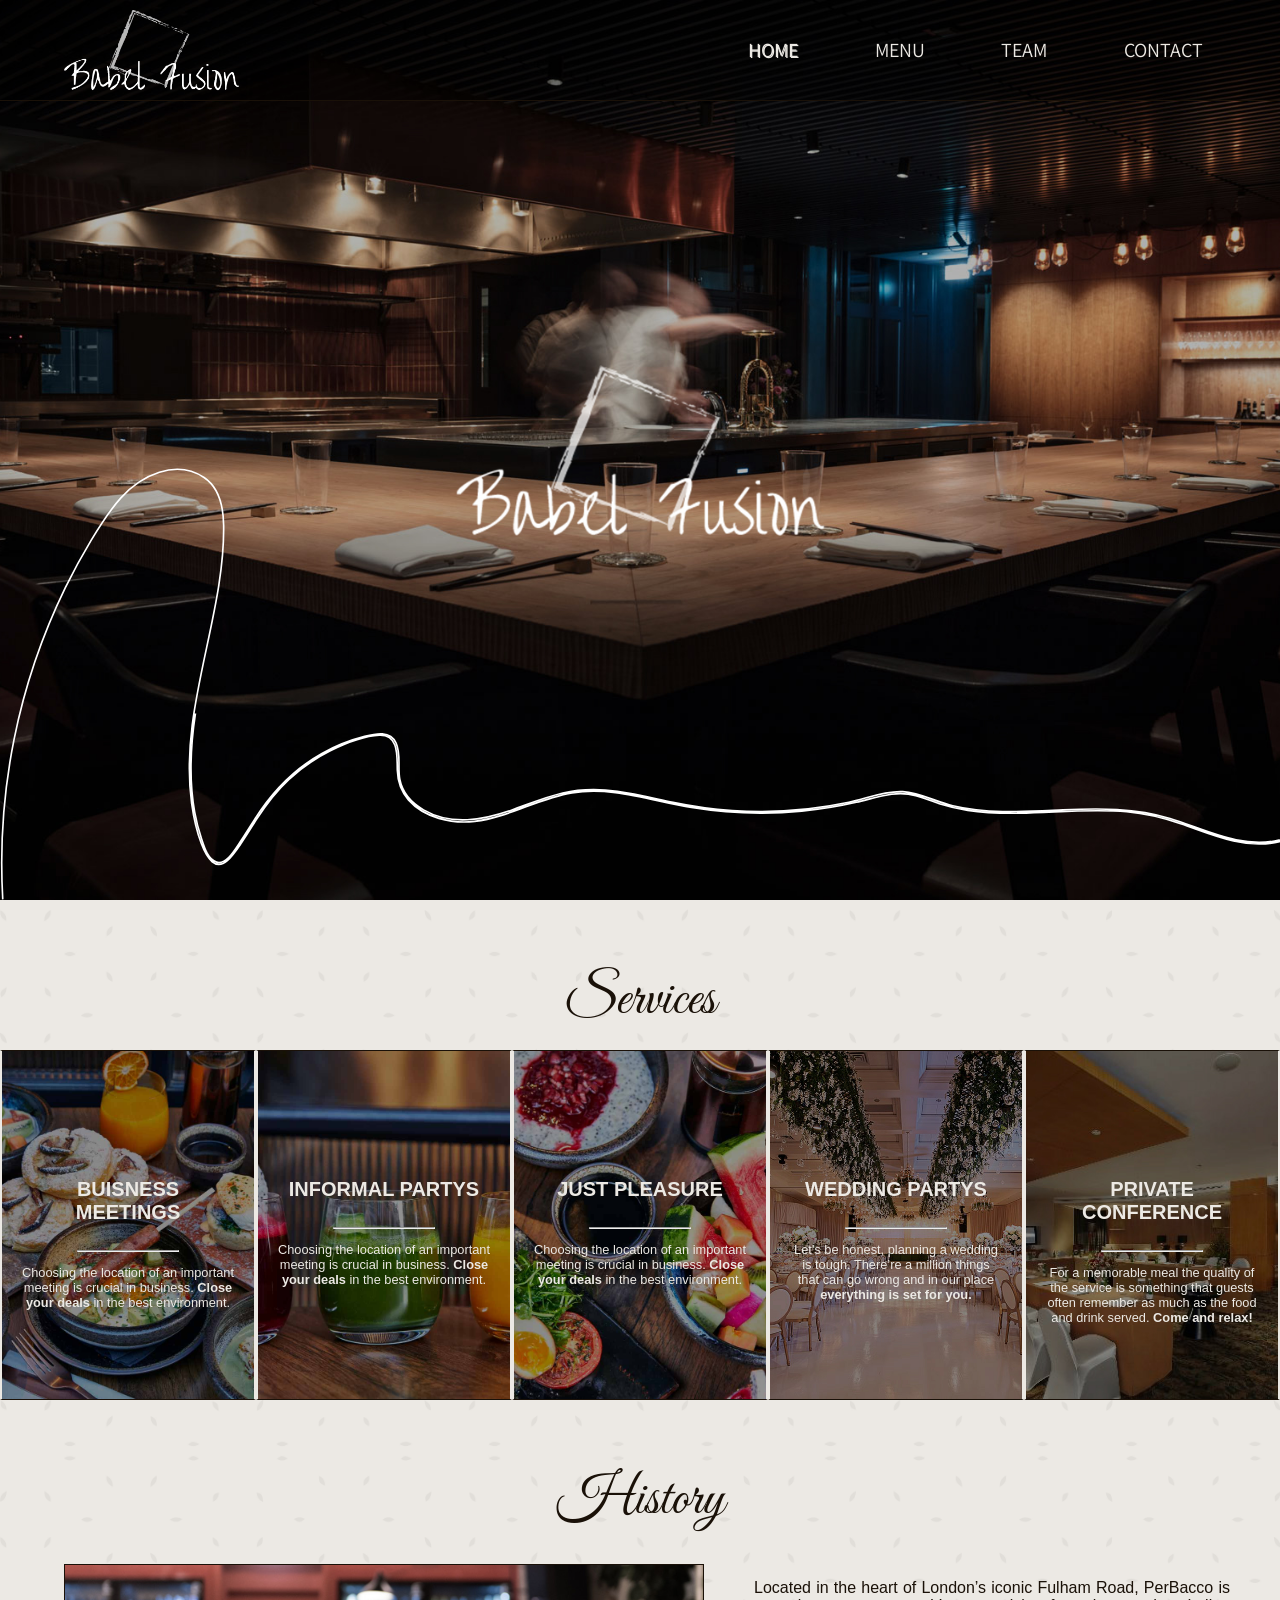
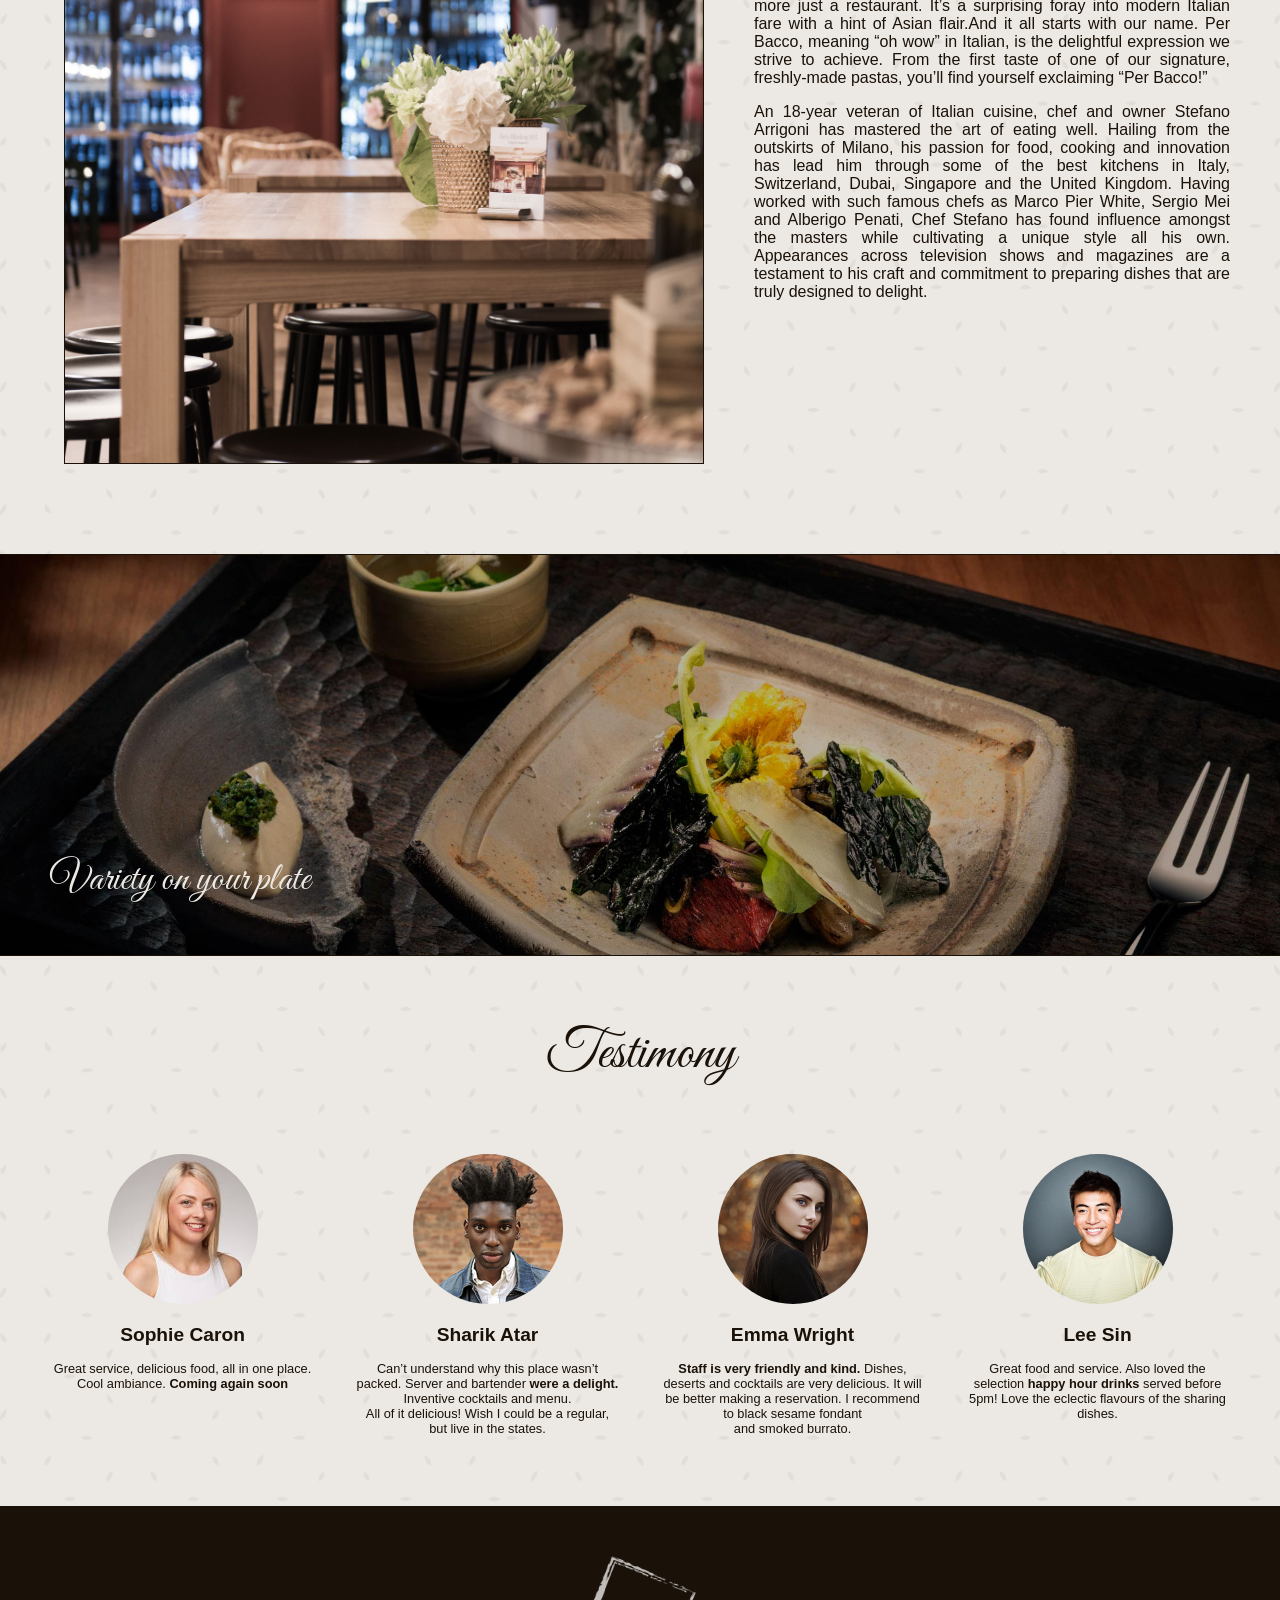
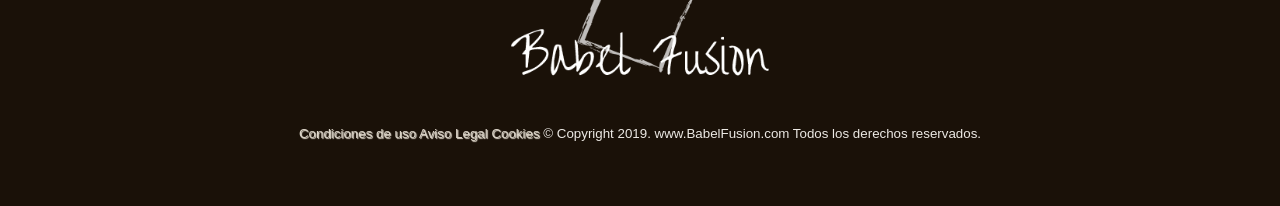
<file: index.html>
<!DOCTYPE html>
<html lang="es">
<head>
    <meta charset="utf-8">
    <title>Practica2</title>
    <meta name="description" content="">
    <link rel="stylesheet" href="css/style.css">
    
</head>
<body>
        <header>
            <nav>
                <div class="movil">
                    <h4>Babel <span>Fusion</span></h4>
                </div>
                <div class="logo"></div>
                <div class="menu">
                    <ul>
                        <li><a href="contact.html">contact</a></li>
                        <li><a href="team.html">team</a></li>
                        <li><a href="menu.html">menu</a></li>
                        <li id="now"><a>home</a></li>
                    </ul>
                </div>
            </nav>
            <svg xmlns="http://www.w3.org/2000/svg" viewBox="0 0 2326.59 785.49">
                <title>Sin título-1</title>
                <g stroke="#fff" stroke-width="3" fill="#ECE9E4">
                    <path d="M-198.31,955.74a1142.93,1142.93,0,0,1,114-567Q-63,345.27-38,303.69c16.27-27,33.2-54.29,54.44-77.76,36.76-40.61,99.48-71.21,151.1-37.05,29.12,19.27,35.16,54.39,35.65,86.87.54,36.42-3.16,72.89-8.73,108.83C174,515.95,126.42,646.66,145,781.27c2.87,20.79,22.84,140.65,64.9,104.06,10.28-8.94,18.42-21.64,26.06-32.82,9.3-13.6,17.82-27.7,26.67-41.6,17.07-26.81,36-51.83,59.41-73.43a322.89,322.89,0,0,1,74.16-51.19C422.88,673,455.82,658.93,486,657.52c36.26-1.7,32.1,38.76,32.87,63.71.62,20.13,6.69,38.43,20.18,53.64C567.91,807.43,617.67,819,659.54,814c61.46-7.34,115.89-41.75,176.77-51.82C909.76,750,982,777,1053.65,788.82a775,775,0,0,0,200.26,6.68,773,773,0,0,0,99.29-16.14c36.16-8.34,70.72-22.52,108-12.16,14.58,4,28.51,10.08,42.89,14.72a330.27,330.27,0,0,0,51.57,12c31.19,4.77,62.82,5.72,94.33,5.2,64.86-1.06,129.86-8.44,194.69-2.59,34.33,3.1,67.11,11,99.63,22.24,31.26,10.81,62,23.45,94.37,30.84,27.63,6.31,55.79,8,83.51,1.32,1.88-.45,1.08-3.34-.8-2.89-68.65,16.47-134.11-19.69-198-39.28-63.25-19.4-129.1-18.66-194.53-15.71-66.66,3-134.79,8.12-200.38-7.42-30.41-7.21-59.54-23.91-91-25.63-32.92-1.8-66.1,12.56-97.89,19.32a773.17,773.17,0,0,1-212,15.07,783.58,783.58,0,0,1-107.74-14.94c-33.65-7-67-15.56-101.15-20.13-33.13-4.44-66.38-4.45-99.06,3.11-31.69,7.33-61.77,20-92.37,30.75-52.71,18.54-109.62,29.34-160.74-.1-20.94-12.06-38.17-30.93-43.07-55.16-4.35-21.51,2.56-45.81-6.79-66.31-10.59-23.2-37.14-17.09-57.09-12.06a320.47,320.47,0,0,0-77.71,31c-51.13,28.55-90.57,69.82-121.81,118.9-8.85,13.89-17.37,28-26.67,41.6-8.27,12.09-24.95,42.65-43.12,37-16.61-5.17-22.92-29.29-27.7-43.65a347.58,347.58,0,0,1-12-47.38c-25.3-139,25.67-275.73,46.73-411.6C202.49,351.83,206,318,206.16,284c.13-27.63-1.68-57.91-19-80.8-27.55-36.35-82.26-38.62-120.7-20.1-52.62,25.34-84.87,81.1-113.27,129.5a1131.43,1131.43,0,0,0-81.92,171.35A1148.31,1148.31,0,0,0-202.9,858.88q-1.32,48.45,1.59,96.86c.11,1.92,3.11,1.93,3,0Z" transform="translate(203.3 -171.69)" fill="none"/>
                </g>
            </svg>
            <div class="maintitle"></div>
        </header>
        <section class="services clearfix">
            <div class="servicescontainer">
                <h3 class="sectionsub">Services</h3>
            </div>

            <div class="services-item ser1">
                <h4 class="services-item-title">Buisness meetings</h4>
                <hr>
                <p class="services-item-text">Choosing the location of an important meeting is crucial in business. <b>Close your deals</b> in the best environment.</p>
            </div>

            <div class="services-item ser4">
                <h4 class="services-item-title">Informal partys</h4>
                <hr>
                <p class="services-item-text">Choosing the location of an important meeting is crucial in business. <b>Close your deals</b> in the best environment.</p>
            </div>

            <div class="services-item ser5">
                <h4 class="services-item-title">Just Pleasure</h4>
                <hr>
                <p class="services-item-text">Choosing the location of an important meeting is crucial in business. <b>Close your deals</b> in the best environment.</p>
            </div>

            <div class="services-item ser2">
                <h4 class="services-item-title">Wedding partys</h4>
                <hr>
                <p class="services-item-text">Let’s be honest, planning a wedding is tough. There’re a million things that can go wrong and in our place <b>everything is set for you.</b></p>
            </div>

            <div class="services-item ser3">
                <h4 class="services-item-title">Private conference</h4>
                <hr>
                <p class="services-item-text">For a memorable meal the quality of the service is something that guests often remember as much as the food and drink served. <b>Come and relax!</b></p>
            </div>
        </section>
        <section class="history clearfix">
            <div class="historycontainer">
                <h3 class="historysub">History</h3>
            </div>
            <div class="fotohistoria"></div>
            <div class="textohistoria">
                <p>Located in the heart of London’s iconic Fulham Road, PerBacco is more just a restaurant. It’s a surprising foray into modern Italian fare with 
                    a hint of Asian flair.And it all starts with our name. Per Bacco, meaning “oh wow” in Italian, is the delightful expression we strive to achieve.
                     From the first taste of one of our signature, freshly-made pastas, you’ll find yourself exclaiming “Per Bacco!”</p>
                <p>An 18-year veteran of Italian cuisine, chef and owner Stefano Arrigoni has mastered the art of eating well. Hailing from the outskirts of Milano, 
                    his passion for food, cooking and innovation has lead him through some of the best kitchens in Italy, Switzerland, Dubai, Singapore and the United Kingdom.
                    Having worked with such famous chefs as Marco Pier White, Sergio Mei and Alberigo Penati, Chef Stefano has found influence amongst the masters while 
                    cultivating a unique style all his own. Appearances across television shows and magazines are a testament to his craft and commitment to preparing 
                    dishes that are truly designed to delight.</p>
            </div>

        </section>
        <section class="parallax">
            <div class="cover">
                <h3 class="parallaxtext">Variety on your plate </h3>
            </div>
        </section> 
        <section class="testimony clearfix">
            <div class="testimonycontainer">
                <h3 class="sectionsub">Testimony</h3>
            </div>

            <div class="testimony-item">
                <div class="testimony-item-pic user1"></div>
                <h4 class="testimony-item-title">Sophie Caron</h4>
                <p class="testimony-item-text">Great service, delicious food, all in one place. Cool ambiance. <b>Coming again soon</b> </p>
            </div>

            <div class="testimony-item">
                <div class="testimony-item-pic user2"></div>
                <h4 class="testimony-item-title">Sharik Atar</h4>
                <p class="testimony-item-text">Can’t understand why this place wasn’t packed. Server and bartender <b>were a delight.</b> Inventive cocktails and menu.<br> All of it delicious! Wish I could be a regular,<br> but live in the states.</p>
            </div>
            
            <div class="testimony-item">
                <div class="testimony-item-pic user3"></div>
                <h4 class="testimony-item-title">Emma Wright</h4>
                <p class="testimony-item-text"><b>Staff is very friendly and kind.</b> Dishes, deserts and cocktails are very delicious. It will be better making a reservation. I recommend to black sesame fondant <br> and smoked burrato.</p>
            </div>

            <div class="testimony-item">
                <div class="testimony-item-pic user4"></div>
                <h4 class="testimony-item-title">Lee Sin</h4>
                <p class="testimony-item-text">Great food and service. Also loved the selection <b>happy hour drinks</b> served before 5pm! Love the eclectic flavours of the sharing dishes.</p>
            </div>

        </section>
        <footer>
            <img id="footpic" src="img/logo.png">
            <small id="foottext"><a href="#"> Condiciones de uso </a><a href="#"> Aviso Legal </a><a href="#"> Cookies </a>     &copy; Copyright 2019. www.BabelFusion.com Todos los derechos reservados.</small>
        </footer>
</body>
<script src="https://ajax.googleapis.com/ajax/libs/jquery/3.4.1/jquery.min.js"></script>
<script src="js/jquery.drawsvg.js"></script> 
<script src="js/animacion.js"></script> 
</html>
</file>
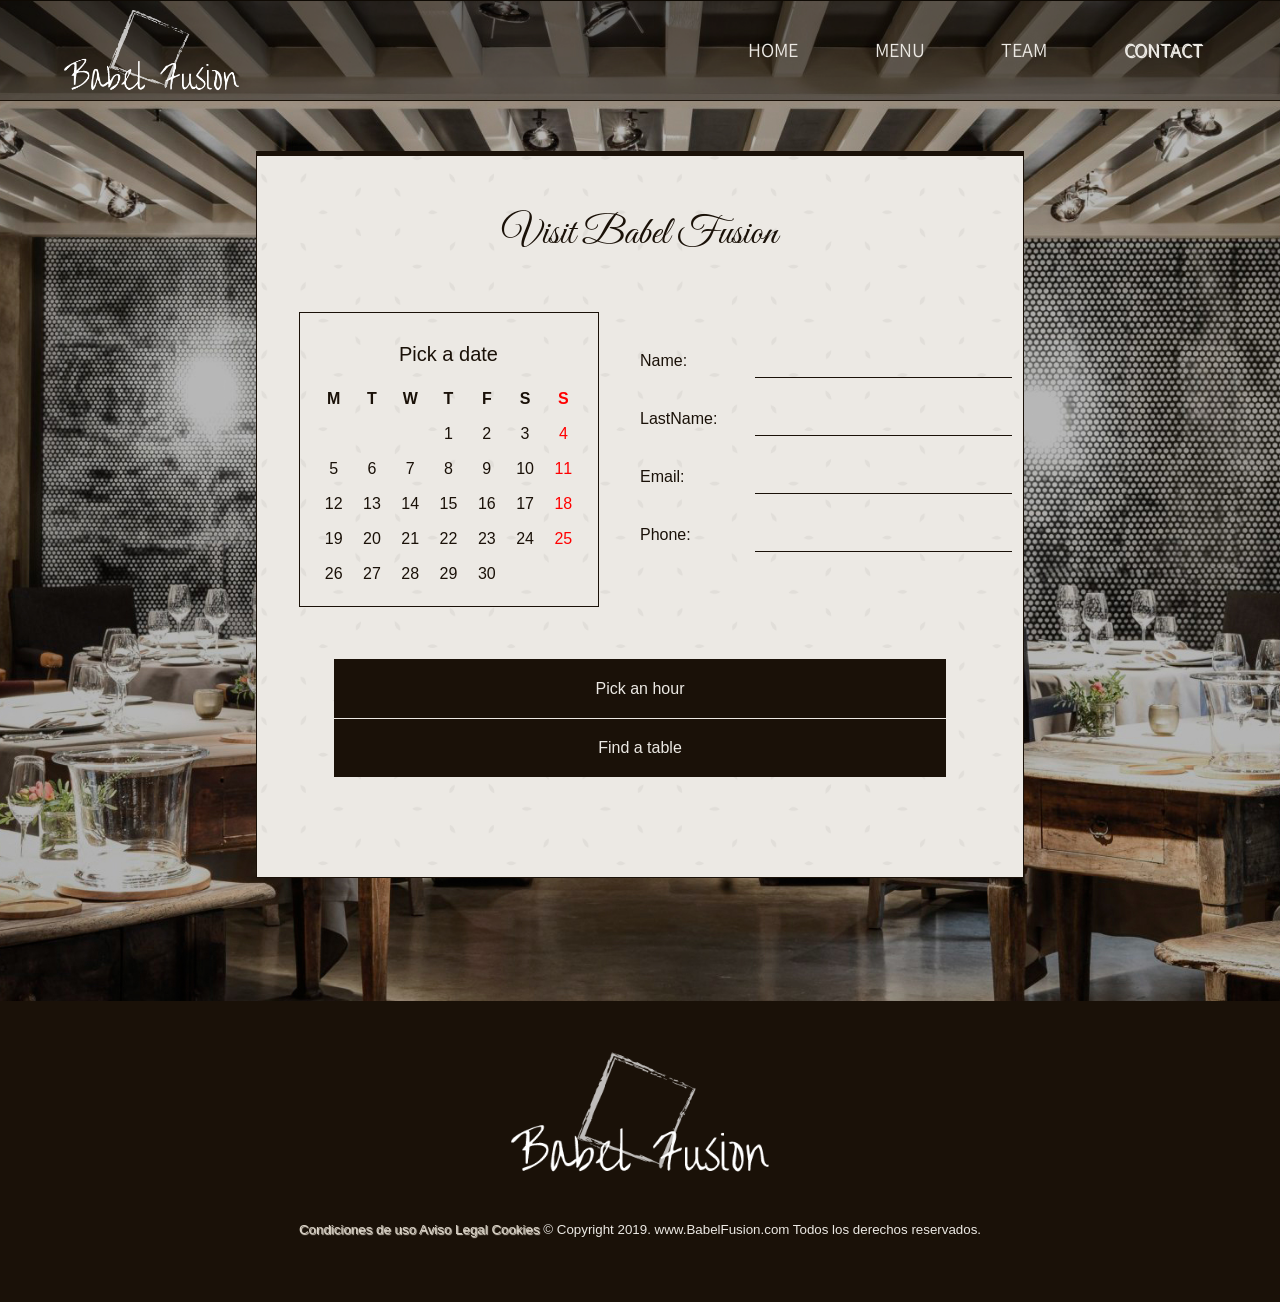
<file: contact.html>
<!DOCTYPE html>
<html lang="es">
<head>
    <meta charset="utf-8">
    <title>Practica2</title>
    <meta name="description" content="">
    <link rel="stylesheet" href="css/style.css">
    <link rel="stylesheet" href="css/contactstyle.css">
    
</head>
<body>
    <header class="clearfix">
        <nav>
            <div class="movil">
                <h4>Babel <span>Fusion</span></h4>
            </div>
            <div class="logo"></div>
            <div class="menu">
                <ul>
                    <li id="now"><a href="contact.html">contact</a></li>
                    <li><a href="team.html">team</a></li>
                    <li><a href="menu.html">menu</a></li>
                    <li><a href="index.html">home</a></li>
                    
                </ul>
            </div>
        </nav>
        <div class="bgcont">
            <div class="formcont clearfix">
                <h4 id="bannertext">Visit Babel Fusion</h4>
                <div class="mitad">
                    <div class="calendar">
                        <p id="calendar__title">Pick a date</p>    
                        <div class="calendar__date">
                            <div class="calendar__day">M</div>
                            <div class="calendar__day">T</div>
                            <div class="calendar__day">W</div>
                            <div class="calendar__day">T</div>
                            <div class="calendar__day">F</div>
                            <div class="calendar__day">S</div>
                            <div class="calendar__day lastday">S</div>
                            <div class="calendar__number"></div>
                            <div class="calendar__number"></div>
                            <div class="calendar__number"></div>
                            <div class="calendar__number">1</div>
                            <div class="calendar__number">2</div>
                            <div class="calendar__number">3</div>
                            <div class="calendar__number lastday">4</div>
                            <div class="calendar__number">5</div>
                            <div class="calendar__number">6</div>
                            <div class="calendar__number">7</div>
                            <div class="calendar__number">8</div>
                            <div class="calendar__number">9</div>
                            <div class="calendar__number">10</div>
                            <div class="calendar__number lastday">11</div>
                            <div class="calendar__number">12</div>
                            <div class="calendar__number">13</div>
                            <div class="calendar__number">14</div>
                            <div class="calendar__number">15</div>
                            <div class="calendar__number">16</div>
                            <div class="calendar__number">17</div>
                            <div class="calendar__number calendar__number--current lastday">18</div>
                            <div class="calendar__number">19</div>
                            <div class="calendar__number">20</div>
                            <div class="calendar__number">21</div>
                            <div class="calendar__number">22</div>
                            <div class="calendar__number">23</div>
                            <div class="calendar__number">24</div>
                            <div class="calendar__number lastday">25</div>
                            <div class="calendar__number">26</div>
                            <div class="calendar__number">27</div>
                            <div class="calendar__number">28</div>
                            <div class="calendar__number">29</div>
                            <div class="calendar__number">30</div>
                        </div>
                    </div>
                </div>
                <div class="mitad mit2">
                    <form>
                        <div class="centrar">
                            <span class="form__label">Name:</span>
                            <input type="text" name="firstname" >
                            <br>
                        </div>
                        <div class="centrar">  
                            <span class="form__label">LastName:</span>
                            <input type="text" name="lastname">
                            <br>
                        </div>
                        <div class="centrar">
                            <span class="form__label">Email:</span>
                            <input type="text" name="email">
                            <br>
                        </div>
                        <div class="centrar">
                            <span class="form__label">Phone:</span>
                            <input type="text" name="phone">
                        </div>
                    </form>
                </div>
                <div class="aparte">
                    <div class="calendar__date cal2">
                        <div class="unico">Pick an hour</div>
                    </div>
                    <div class="calendar__date cal3">
                        <div class="unico">Find a table</div>
                    </div>
                </div>
            </div>
            
        </div>
    </header>
    
    <footer>
        <img id="footpic" src="img/logo.png">
        <small id="foottext"><a href="#"> Condiciones de uso </a><a href="#"> Aviso Legal </a><a href="#"> Cookies </a>     &copy; Copyright 2019. www.BabelFusion.com Todos los derechos reservados.</small>
    </footer>
</body>
</html>
</file>
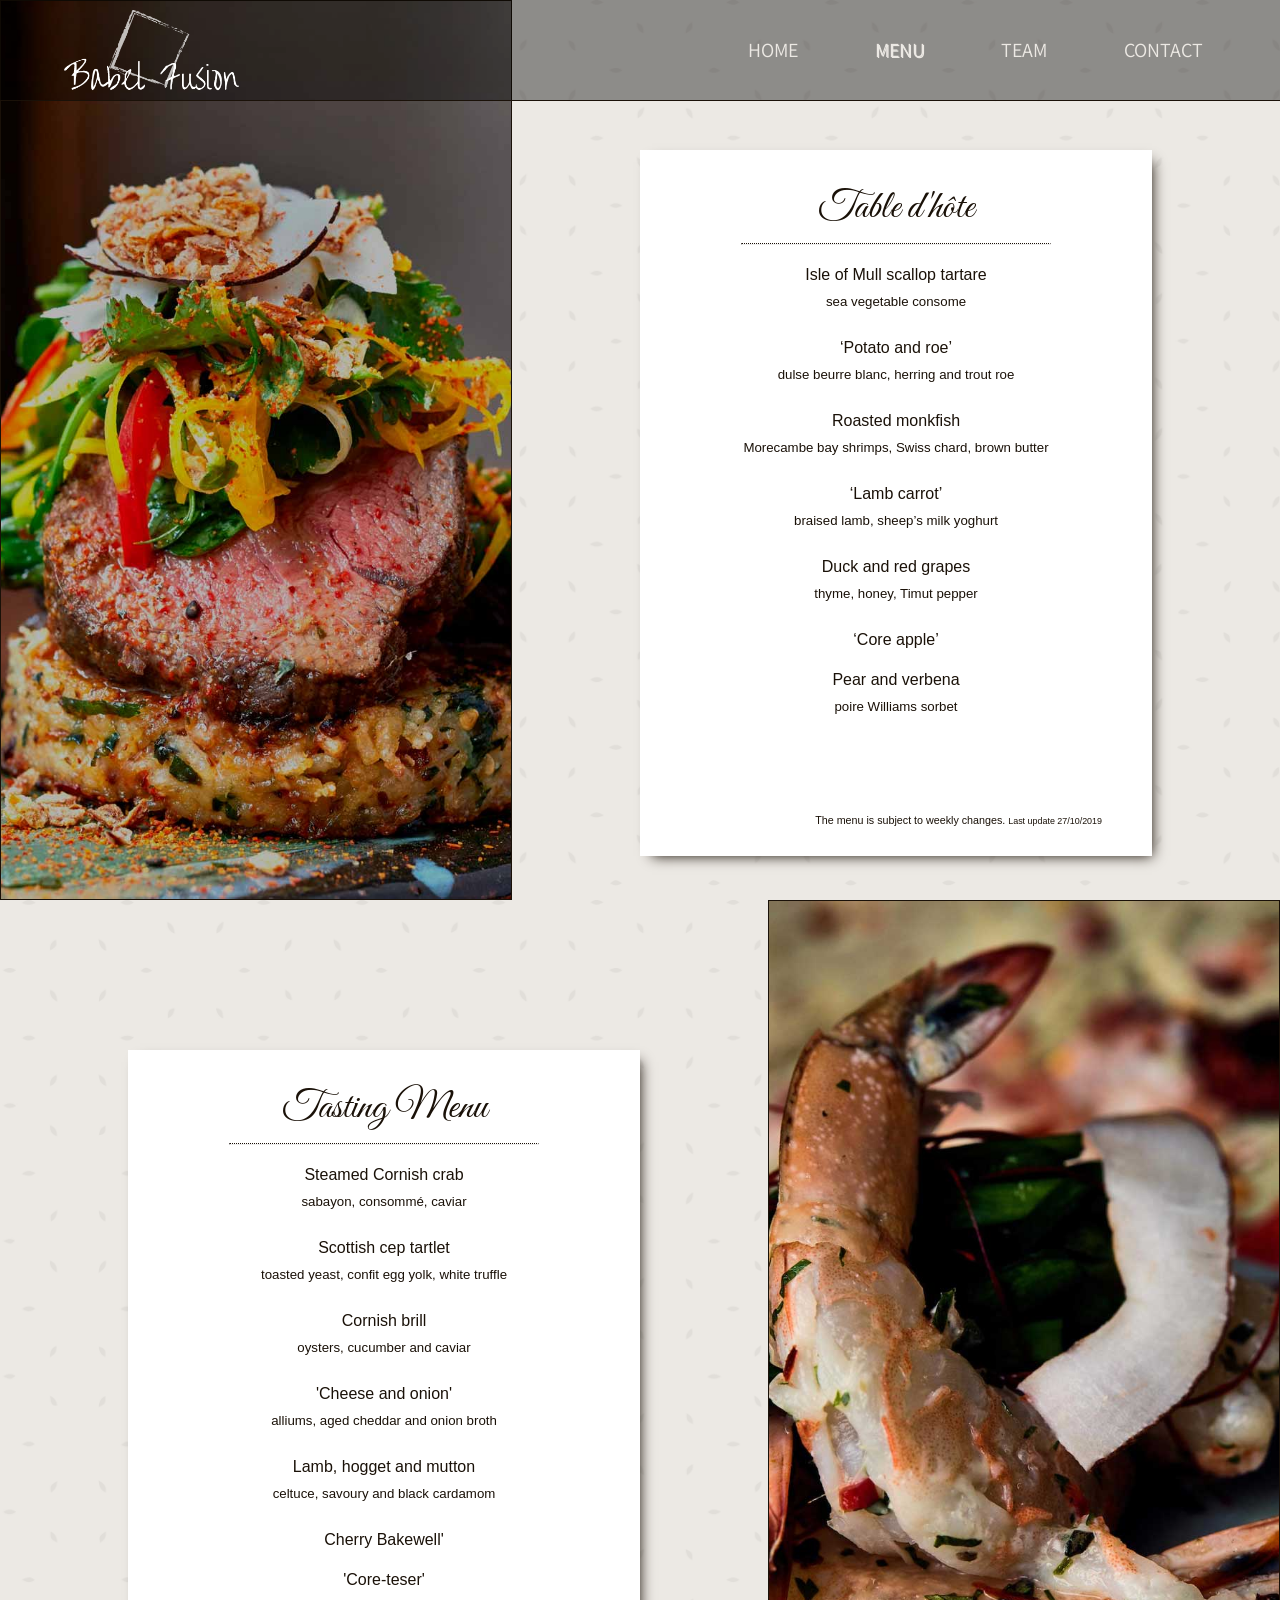
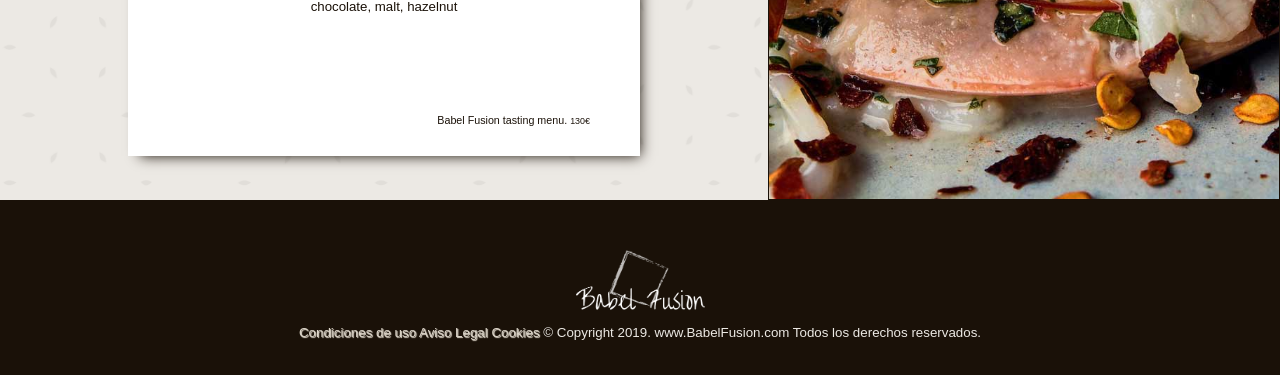
<file: menu.html>
<!DOCTYPE html>
<html lang="es">
<head>
    <meta charset="utf-8">
    <title>Practica2</title>
    <meta name="description" content="">
    <link rel="stylesheet" href="css/style.css">
    <link rel="stylesheet" href="css/menustyle.css">
    
</head>
<body>
        <header>
            <nav>
                <div class="movil">
                    <h4>Babel <span>Fusion</span></h4>
                </div>
                <div class="logo"></div>
                <div class="menu">
                    <ul>
                        <li><a href="contact.html">contact</a></li>
                        <li><a href="team.html">team</a></li>
                        <li id="now"><a href="menu.html">menu</a></li>
                        <li><a href="index.html">home</a></li>
                    </ul>
                </div>
            </nav>    
        </header>
        <section class="sectmenu clearfix">
            <div class="picmenu"></div>
            <div class="realmenu">
                <h2 class="menutitle"> Table d'hôte </h2>
                <hr>
                <h4 class="text1">Isle of Mull scallop tartare</h4>
                <h5 class="text2">sea vegetable consome</h5>
                <h4 class="text1">‘Potato and roe’</h4>
                <h5 class="text2">dulse beurre blanc, herring and trout roe</h5>
                <h4 class="text1">Roasted monkfish</h4>
                <h5 class="text2">Morecambe bay shrimps, Swiss chard, brown butter</h5>
                <h4 class="text1">‘Lamb carrot’</h4>
                <h5 class="text2">braised lamb, sheep’s milk yoghurt</h5>
                <h4 class="text1">Duck and red grapes</h4>
                <h5 class="text2">thyme, honey, Timut pepper</h5>
                <h4 class="text1">‘Core apple’</h4>
                <h4 class="text1">Pear and verbena</h4>
                <h5 class="text2">poire Williams sorbet</h5>

                <h6 class="text3"> The menu is subject to weekly changes. <small>Last update 27/10/2019</small></h6>
            </div>
        </section>
        <section class="sectmenu2 clearfix">
            <div class="realmenu2">
                    <h2 class="menutitle"> Tasting Menu </h2>
                    <hr>
                    <h4 class="text1">Steamed Cornish crab</h4>
                    <h5 class="text2">sabayon, consommé, caviar</h5>
                    <h4 class="text1">Scottish cep tartlet</h4>
                    <h5 class="text2">toasted yeast, confit egg yolk, white truffle</h5>
                    <h4 class="text1">Cornish brill</h4>
                    <h5 class="text2">oysters, cucumber and caviar</h5>
                    <h4 class="text1">'Cheese and onion'</h4>
                    <h5 class="text2">alliums, aged cheddar and onion broth</h5>
                    <h4 class="text1">Lamb, hogget and mutton</h4>
                    <h5 class="text2">celtuce, savoury and black cardamom</h5>
                    <h4 class="text1">Cherry Bakewell'</h4>
                    <h4 class="text1">'Core-teser'</h4>
                    <h5 class="text2">chocolate, malt, hazelnut</h5>

                    <h6 class="text3"> Babel Fusion tasting menu. <small>130€</small></h6>
            </div>
            <div class="picmenu2"></div>
        </section>
        <footer>
            <img id="footpic" src="img/logo.png">
            <small id="foottext"><a href="#"> Condiciones de uso </a><a href="#"> Aviso Legal </a><a href="#"> Cookies </a>     &copy; Copyright 2019. www.BabelFusion.com Todos los derechos reservados.</small>
        </footer>
</body>
</html>
</file>
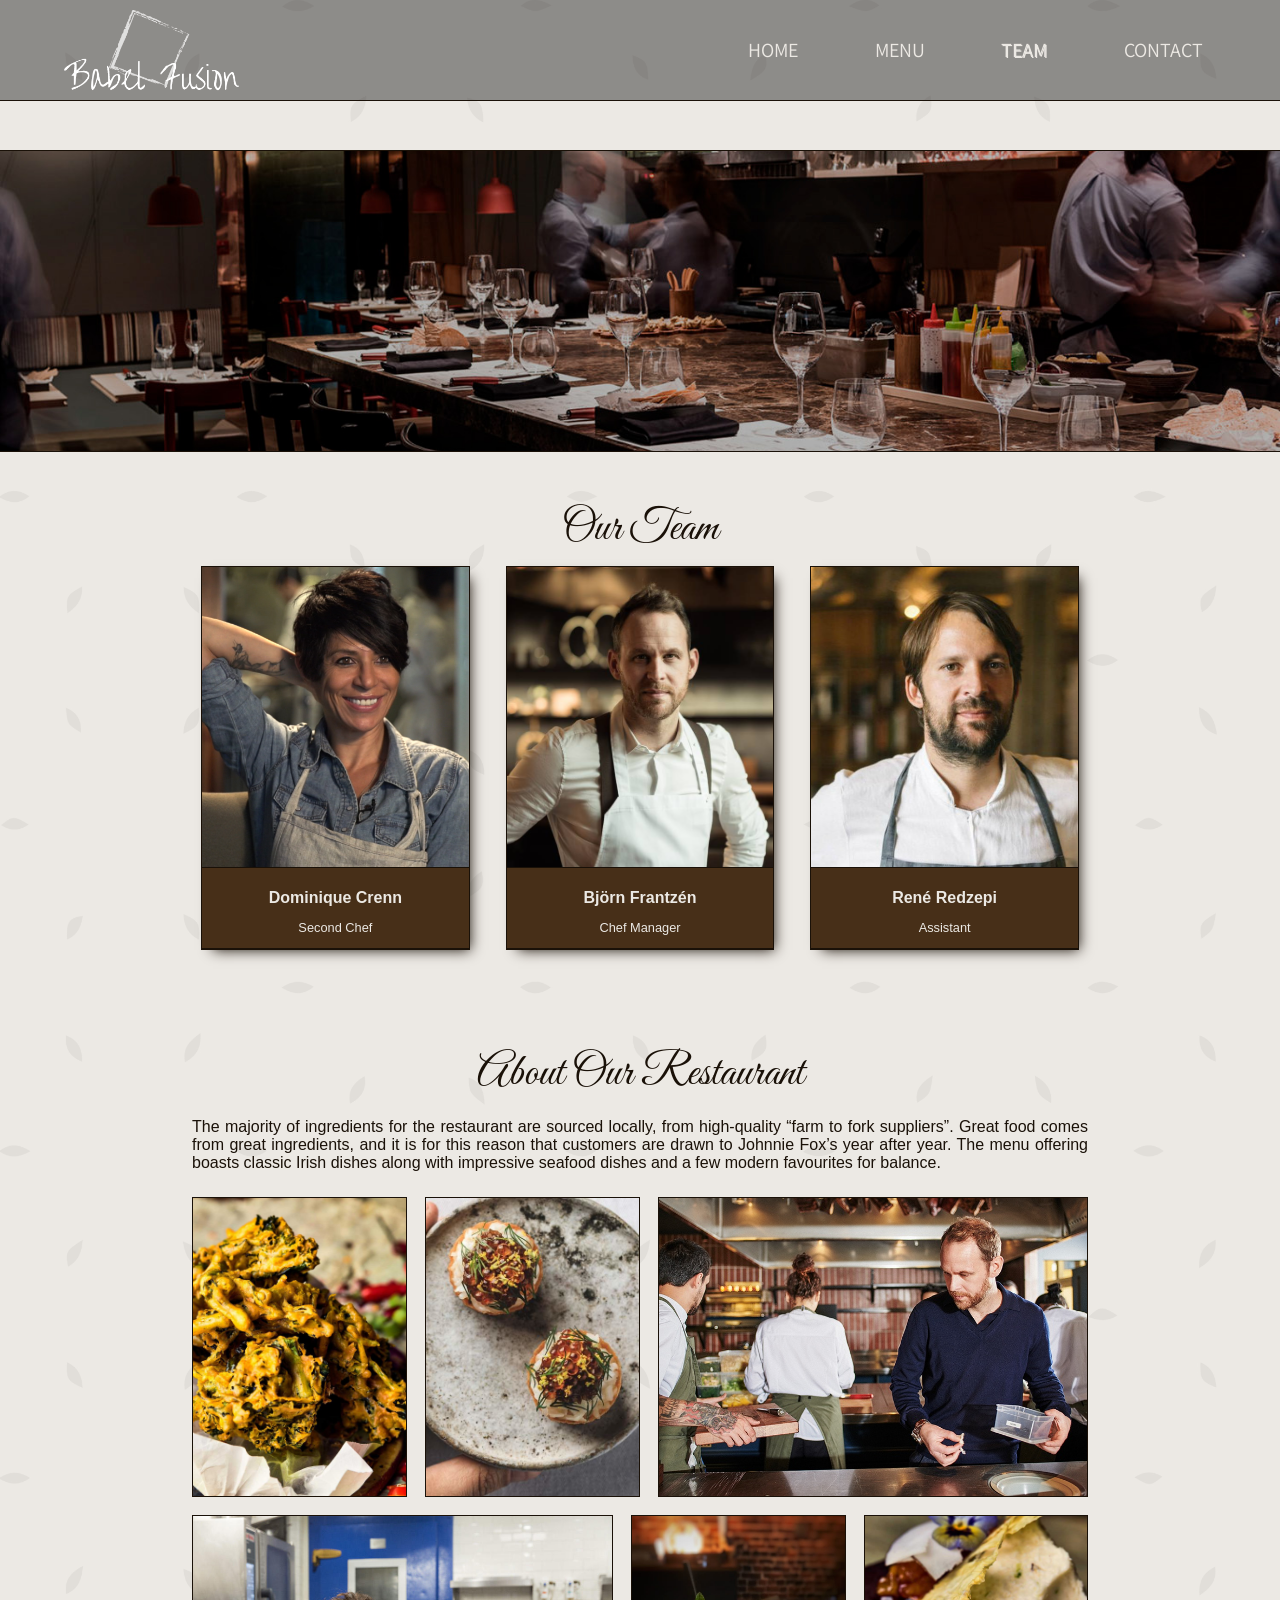
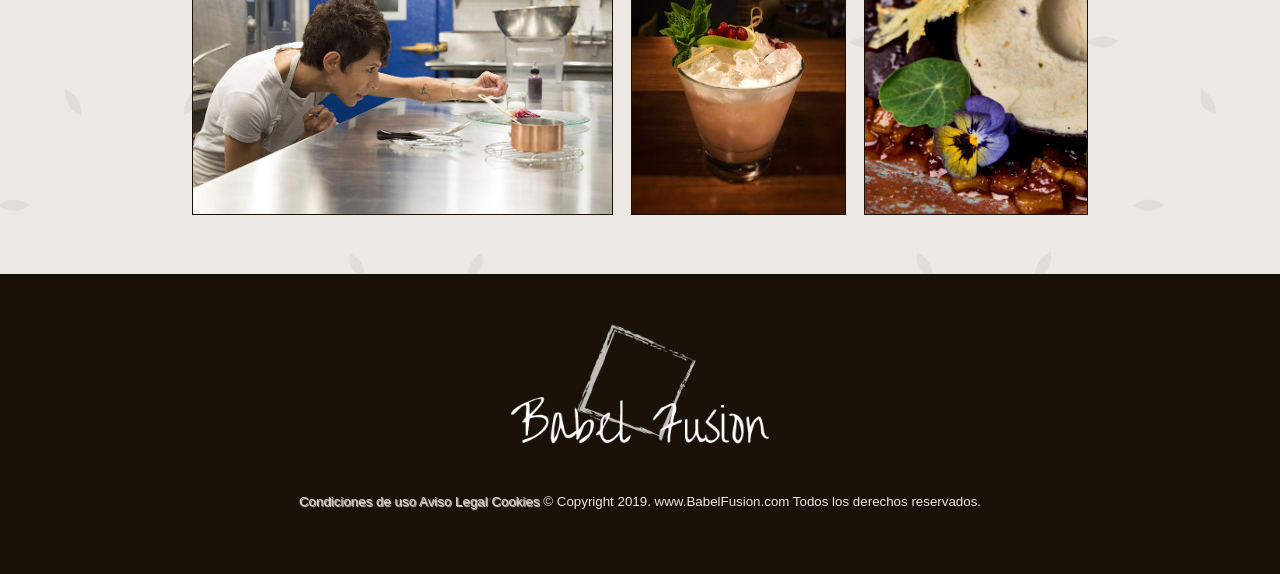
<file: team.html>
<!DOCTYPE html>
<html lang="es" class="clearfix">
<head>
    <meta charset="utf-8">
    <title>Practica2</title>
    <meta name="description" content="">
    <link rel="stylesheet" href="css/style.css">
    <link rel="stylesheet" href="css/teamstyle.css">
    
</head>
<body>
        <header class="clearfix">
            <nav>
                <div class="movil">
                    <h4>Babel <span>Fusion</span></h4>
                </div>
                <div class="logo"></div>
                <div class="menu">
                    <ul>
                        <li><a href="contact.html">contact</a></li>
                        <li id="now"><a href="team.html">team</a></li>
                        <li><a href="menu.html">menu</a></li>
                        <li><a href="index.html">home</a></li>
                    </ul>
                </div>
            </nav>
            <div class="bgteam">
            </div>
            
        </header>
        <section class="team clearfix">
            <a href="#oculta1">
            <h4 class="teamtitle"> Our Team</h4>
            <div class="person js1">
                <div class="personpic teampic3"></div>
                <div class="persontext1">
                    <h4> Dominique Crenn </h4>
                    <p> Second Chef</p>
                </div>
            </div>
            </a>
            <a href="#oculta2"> 
            <div class="person js2">
                <div class="personpic teampic2"></div>
                <div class="persontext1">
                    <h4> Björn Frantzén </h4>
                    <p> Chef Manager </p>
                </div>
            </div>
            </a>
            <a href="#oculta3">
            <div class="person js3">
                <div class="personpic teampic1"></div>
                <div class="persontext1">
                    <h4> René Redzepi </h4>
                    <p> Assistant </p>
                </div>
            </div>
            </a>
        </section>

        <section class=" seleccionar1 hidden oculta">
            <a name="oculta1"></a>
            <h2 class="maintitle"> Second Chef</h2>
            <p class="cheftext">
                    Crenn moved to the United States to pursue her culinary aspirations, landing in San Francisco in the late 1980s.
                    <br><br>
                    Her first restaurant position was at Stars, a prominent restaurant in the city run by celebrity chef Jeremiah Tower.
                    After two years, she moved on to work at restaurants such as Campton Place, 2223 Market, and Yoyo Bistro at the Miyako Hotel before
                    taking a position as head chef for the restaurant in Intercontinental Hotel in Jakarta, Indonesia. She was Indonesia's first ever female
                    head chef, but was forced to flee the country during civil unrest in 1998.
                    <br><br>
                    Returning to the United States, she became executive chef for Manhattan Country Club in Manhattan Beach, Los Angeles, California and then 
                    at Adobe Restaurant and Lounge in Santa Monica, California. In 2008, management at Intercontinental Hotel offered her a new position, and she
                    joined Luce in San Francisco where she was awarded her first Michelin star in 2009, and was awarded another one-star ranking the next year.                   

            </p>
        </section>

        <section class=" seleccionar2 hidden oculta">
            <a name="oculta2"></a>  
            <h2 class="maintitle"> Chef Manager</h2>
            <p class="cheftext">
                    Frantzén played football for AIK between 1992 and 1996 before starting his career as a chef. 
                    At first, Frantzén worked as a chef at Edsbacka krog before going on to work at other restaurants, such as Chez Nico's, Dining Lettonie,
                    Pied a Terre, and L'Arpege.
                    <br><br>
                    Frantzén opened Frantzén/Lindeberg in 2008. The restaurant was awarded its first Michelin star in 2009, and its second in 2010.
                    Frantzén/Lindeberg continued to be rated two stars through 2013. Frantzén/Lindeberg was named number 12 of the 50 Best Restaurants Of The Year
                    in The White Guide.
                    <br><br>
                    In addition to Frantzén/Lindeberg, Frantzén owns the following businesses: Zen, The Flying Elk, Catering Frantzén,
                    Salle de Banquet, and Gaston. Gaston is one of a few wine bars in Stockholm.[3] Frantzén is also the creator of the project 
                    "Exceptional Swedish Quality Food" that strives to lift Swedish raw products to a world-class standard. The project is done in
                    partnership with Visit Sweden, LRF (Lantbrukarnas Riksförbund), Martin and Servera, Swedish Meat, and the Swedish Board of Agriculture.
            </p>
        </section>

        <section class=" seleccionar3 hidden oculta">
                <a name="oculta3"></a>
                <h2 class="maintitle"> Assistant </h2>
                <p class="cheftext">
                        René Redzepi (Copenhague, 1977) es el jefe de cocina y co-propietario del restaurante Noma de Copenhague. 
                        <br><br>
                        Tiene «dos estrellas michelín» y en 2010, 2011, 2012 y 2014 ha sido considerado por el jurado de la revista Restaurant el mejor
                        restaurante del mundo.1​ Redzepi es especialmente conocido por su trabajo para reinventar y refinar una nueva cocina y alimentación nórdica,
                        caracterizada por la inventiva y los sabores limpios. Redzepi es hijo de padre albanés, que emigró a Dinamarca desde la República de Macedonia
                        del Norte, y de madre danesa.
                        <br><br>    
                        Redzepi trabajó como cocinero en el restaurante Pierre André de Copenhague y también en Kong Hans Kælder (en la misma ciudad),
                        El Bulli en España y French Laundry en Estados Unidos.

                </p>
        </section>  
        
        <section class="inst clearfix">
            <div class="instcontainer clearfix">
                <h2 class = "institle"> About Our Restaurant</h2>
                <p class = "instpar"> The majority of ingredients for the restaurant are sourced locally, from high-quality “farm to fork suppliers”. 
                    Great food comes from great ingredients, and it is for this reason that customers are drawn to Johnnie Fox’s year after year.
                    The menu offering boasts classic Irish dishes along with impressive seafood dishes and a few modern favourites for balance.
                </p>
                <div class="instgallery clearfix">
                    <div class="gallery-item item1"></div>
                    <div class="gallery-item item2"></div>
                    <div class="gallery-item item3"></div>
                    <div class="gallery-item item4"></div>
                    <div class="gallery-item item5"></div>
                    <div class="gallery-item item6"></div>

                </div>
            </div>
        </section>
        
        <footer class="clearfix">
            <img id="footpic" src="img/logo.png">
            <small id="foottext"><a href="#"> Condiciones de uso </a><a href="#"> Aviso Legal </a><a href="#"> Cookies </a>     &copy; Copyright 2019. www.BabelFusion.com Todos los derechos reservados.</small>
        </footer>
</body>
<script src="js/team.js"></script>
</html>
</file>
<file: css/style.css>
@import url('https://fonts.googleapis.com/css?family=Great+Vibes&display=swap');
@import url('https://fonts.googleapis.com/css?family=Assistant|Liu+Jian+Mao+Cao&display=swap');



/******************************************ESTILOS PARA LA VISTA EN NAVEGADOR/PC*****************************************************/

html, body{
    margin: 0;
    width: 100%;
    height: 100%;
    font-family: Montserrat, sans-serif;
    color:#1A1108;
}
/*SCROLLBAR STYLES*/
::-webkit-scrollbar-track{

    background:#ECE9E4;
}
::-webkit-scrollbar{
    width: 8px;
}
::-webkit-scrollbar-thumb{
    background: #472f18;
}
::-webkit-scrollbar-thumb:hover{
    background: #1A1108;
}
/*FIN SCROLLBAR*/

/*El estilo de lista deja un margen superior que quiero quitar para ajustar la pagina a lo alto*/
ul{
    margin: 0;
    padding: 0;
}
header{
    margin: 0;
    width: 100%;
    height: 100%;
    background-image: url("../img/bg1.jpg");
    background-repeat: no-repeat;
    background-position: center center;
    background-size: cover;
    position: relative;
}
nav{
    color:#ECE9E4;
    font-family: "Assistant", sans-serif;
    position: fixed;
    top:0;
    margin: 0;
    height: 100px;
    width: 100%;
    border-bottom: 1px solid #1A1108;
    background-color: rgba(0,0,0,0.4);
    z-index: 99;
}
.logo{
    float: left;
    width: 175px;
    height: 100%;
    margin: 0;
    margin-left: 5%;
    margin-top: 10px;
    background-image: url(../img/logo.png);
    background-repeat: no-repeat;
    background-position: center center;
    background-size: cover;
    cursor: pointer;
}
.menu{
    float:right;
    width: 60%;
    margin: 0;
    line-height: 100px;
}
ul{
    margin: 0;
    list-style: none;
}
li{
    float:right;
    margin-right: 10%;
    text-transform: uppercase;
    font-size: 20px;
    cursor: pointer;
}
a:hover{
    color: white;
    font-weight: 400;
}
#now{
    text-shadow: 1px 1px;
}
a{
    text-decoration: none;
    color: #ECE9E4;
    
}
.movil{display:none;}

/******* SERVICES SECTION **********/
.services{
    
    width: 100%;
    background: #ECE9E4;
    color: #ECE9E4;
    text-align: center;
    background-image: url(../img/bgs1.jpg);
    background-repeat: no-repeat;
    background-position: center center;
    background-size: cover;
    box-sizing: border-box;
}
.servicescontainer{
    padding-top: 50px;
}
.sectionsub{
    margin: 0;
    font-family: "Great vibes",serif;
    font-size: 350%;
    font-weight: 100;
    line-height: 0;
    padding-top: 50px;
    color: #1A1108;
}

.sectiontit{
    font-size: 300%;
    line-height: 0;
    color: #1A1108;

}

.services-item{
    height: 350px;
    margin: 0;
    padding: 0 20px 0 20px;
    margin: 50px 0px 50px 0;
    border-left: 2px solid #ECE9E4;
    border-right: 2px solid #ECE9E4;
    float:left;
    width: 20%;
    box-sizing: border-box;
    border-top: 1px solid #1A1108;
    border-bottom: 1px solid #1A1108;
}

.services-item:hover{
    color: white;
}



.ser1{
    background-image: url(../img/service1.jpg);
    background-repeat: no-repeat;
    background-position: center center;
    background-size: cover;
    transition: transform .3s;
}

.ser2{
    background-image: url(../img/service2.jpg);
    background-repeat: no-repeat;
    background-position: center center;
    background-size: cover;
}
.ser3{
    background-image: url(../img/service3.jpg);
    background-repeat: no-repeat;
    background-position: center center;
    background-size: cover;
}

.ser4{
    background-image: url(../img/service4.jpg);
    background-repeat: no-repeat;
    background-position: center center;
    background-size: cover;
}

.ser5{
    background-image: url(../img/service5.jpg);
    background-repeat: no-repeat;
    background-position: center center;
    background-size: cover;
}
.services-item-title{
    padding-top: 100px;
    font-size: 125%;
    text-transform: uppercase;
}
.services-item-text{
    font-size: 80%;
    padding-bottom: 50px;
}
.services-item hr{
    width: 100px;
}
/******* HISTORY SECTION **********/
.history{
    width: 100%;
    box-sizing: border-box;
    background-image: url(../img/bgs1.jpg);
    background-repeat: no-repeat;
    background-position: center center;
    background-size: cover;
    text-align: center;
}

.historysub{
    margin: 0;
    font-family: "Great vibes",serif;
    font-size: 350%;
    font-weight: 100;
    line-height: 0;
    padding-top: 50px;
    color: #1A1108;
}

.historytit{
    font-size: 300%;
    line-height: 0;
    color: #1A1108;

}
.fotohistoria{
    margin: 5% 0% 7% 5%;
    width: 50%;
    height: 500px;
    background-image: url(../img/bghis.jpg);
    background-repeat: no-repeat;
    background-position: center bottom;
    background-size: cover;
    float: left;
    box-sizing: border-box;
    border: 1px solid #1A1108;
    
}

.textohistoria{
    margin-top: 1%;
    padding: 50px;
    width: 45%;
    float: left;
    text-align: justify;
    box-sizing: border-box;
    color: #1A1108;

}

/******* PARALLAX SECTION **********/
.parallax{
    clear: both;
    margin: 0;
    padding: 0;
    width: 100%;
    height: 400px;
}
.cover{
    width: 100%;
    height: 100%;
    background-image: url("../img/banner1.jpg");
    background-repeat: no-repeat;
    background-position: center center;
    background-size: cover;
    position: relative;
    z-index: 0;
    border-top: 1px solid #1A1108;
    border-bottom: 1px solid #1A1108;
}
.parallaxtext{
    font-family: "Great Vibes";
    font-weight: 100;
    font-size: 250%;
    position: absolute;
    padding: 0;
    margin: 0;
    bottom: 50px;
    left: 50px;
    color: #ECE9E4;

}


/******* TESTIMONY SECTION **********/
.testimony{
    padding: 50px 30px 50px 30px;
    text-align: center;
    background-image: url(../img/bgs1.jpg);
    background-repeat: no-repeat;
    background-position: center center;
    background-size: cover;
}
.testimony-item{
    margin: 0;
    padding: 0 20px 0 20px;
    box-sizing: border-box;
    margin-top: 100px;
    float:left;
    width: 25%;
    z-index: 0;
}
.testimony-item-pic{
    margin:0 auto;
    padding: 0;
    width: 150px;
    height: 150px;
    border-radius: 50%;
}
.testimony-item-title{
    margin: 0;
    padding: 20px 0 0px 0;
    text-transform: capitalize;
    font-size: 120%;
}
.testimony-item-text{
    margin: 0;
    padding: 15px 0 20px 0;
    font-size: 80%;
}
.user1{
    background-image: url(../img/user1.jpg);
    background-repeat: no-repeat;
    background-position: center center;
    background-size: cover;
}
.user2{
    background-image: url(../img/user2.jpg);
    background-repeat: no-repeat;
    background-position: center center;
    background-size: cover;
}
.user3{
    background-image: url(../img/user3.jpg);
    background-repeat: no-repeat;
    background-position: center center;
    background-size: cover;
}
.user4{
    background-image: url(../img/user4.jpg);
    background-repeat: no-repeat;
    background-position: center center;
    background-size: cover;
}

/*Clase para arreglar el problema de tamaño automatico para elementos que flotan*/
.clearfix{
    display: table;
}


/******** FOOTER SECTION **********/
footer{
    margin: 0;
    padding: 0;
    width: 100%;
    height: 300px;
    background-color:#1A1108;
    position: relative;
    color: #ECE9E4;
    text-align: center;
}
#footpic{
    position: absolute;
    left:0;
    right: 0;
    margin-left: auto;
    margin-right: auto;
    top:50px;
    height:150px;
}
#foottext{
    position: absolute;
    margin: 0;
    padding: 0;
    left:0;
    right: 0;
    margin-left: auto;
    margin-right: auto;
    top:220px;
}

small a{
    text-decoration: none;
    color: #dbd4c8;
    text-shadow: 1px 1px 1px #ede5d8;
}

/*ANIMACION*/

svg {
    position: absolute;
    top: 40;
    left: 0;
    right: 0;
    bottom: 0;
    margin: auto;
  }




  
@media screen and (max-width: 850px) {
    nav{
        height: 65px;
    }
    li{
        font-size: 100%;
        margin-right: 20px;
    }
    .logo{
        display: none;
    }
    .movil{
        padding: 0;
        float: left;
        width: 20%;;
        display: block;
        font-family: "Liu Jian Mao Cao";
    }
    .movil:hover{
        cursor: pointer;
    }
    .movil h4{
        padding: 0;
        margin: 0;
        margin-left: 20px;
        font-weight: 100;
        font-size: 150%;
        line-height: 65px;
    }
    .menu{
        width: 80%;
        line-height: 65px;
    }
    svg{
        display: none;
    }
    .services-item{
        height: 350px;
        margin: 0;
        padding: 0 20px 0 20px;
        margin: 50px 0px 20px 0;
        border-left: 0px;
        border-right: 0px;
        float:none;
        width: 100%;
        box-sizing: border-box;
    }

    .ser1{
        margin-top:75px;
    }
    .ser3{
        margin-bottom: 50px;
    }
    .services-item-text{
        padding-left: 100px;
        padding-right: 100px;
    }
    .historysub{
        font-size: 230%;
    }
    .fotohistoria{
        float:none;
        width: 100%;
        margin: 0;
        margin-top: 50px;
        height: 400px;
    }
    .textohistoria{
        margin-top: 0;
        float:none;
        width: 100%;
    }
    .parallax{
        display: none;
    }
    
    .testimony-item{
        margin-top: 100px;
        float:none;
        width: 100%;
        border-bottom: 1px solid #1A1108;
    }
    .testimony-item-text{
        padding-left: 100px;
        padding-right: 100px;
    }
    .sectiontit{
        font-size: 200%;
    }
    .sectionsub{
        font-size: 250%;
    }
    #foottext{
    padding-left: 100px;
    padding-right: 100px;
    }
  }

  @media screen and (max-width: 662px) {
      .movil h4 span{
          display: none;
      }
  }
</file>
<file: css/contactstyle.css>
header{
    background-image: url(../img/bgs1.jpg);
    height: auto;
}

.mitad{
    float: left;
    width: 50%;
    box-sizing: border-box;
}

.bgcont{
    width: 100%;
    height: 1000px;
    background-image: url("../img/bg2.jpg");
    background-repeat: no-repeat;
    background-position: center center;
    background-size: cover;
    position: relative;
    border-top: 1px solid #1A1108;
    border-bottom: 1px solid #1A1108;
    
}
.formcont{
    width: 60%;
    margin: auto;
    border: 1px solid #1A1108;
    border-top: 5px solid #1A1108;
    box-sizing: border-box;
    text-align: center;
    background-image: url(../img/bgs1.jpg);
    background-repeat: no-repeat;
    background-position: center center;
    background-size: cover;
    margin-top: 150px;
    padding-bottom: 100px;
}
#bannertext{
    font-family: "great Vibes";
    font-size: 250%;
    font-weight: 100;
    color: #1A1108 ;

}

/* CALENDARIO*/
  
    .calendar {
        margin-left: auto;
        margin-right: auto;
        width: 300px;
        box-sizing: border-box;
        border: 1px solid #1A1108;
        text-align: center;
    }

    .calendar__picture {
        position: relative;
        height: 200px;
        padding: 20px;
        color: #ECE9E4;;
        text-shadow: 0 2px 2px rgba(#1A1108, 0.2);
        box-sizing: border-box;
    }
    .calendar__picture  h2 {
        margin: 0;
    }

    .calendar__picture  h3 {
        margin: 0;
        font-weight: 500;
    }

    .calendar__date {
        padding: 20px;
        display: grid;
        grid-template-columns: repeat(auto-fit, minmax(25px, 1fr));
        grid-gap: 10px;
        box-sizing: border-box;
    }

    .calendar__day {
        display: flex;
        align-items: center;
        justify-content: center;
        height: 25px;
        font-weight: 600;
        color: #1A1108;
    }
    .calendar__number {
        display: flex;
        align-items: center;
        justify-content: center;
        height: 25px;
        color: #1A1108;
    }

    .lastday{
        color: red;
    }
    .calendar__number:hover,
    .calendar__day:hover{
        background-color: #1A1108;
        color: #ECE9E4;
        border-radius: 50%;
        cursor: pointer;
    }

    .calendar__number:focus,
    .calendar__day:focus{
        background-color: #1A1108;
        color: #ECE9E4;
        border-radius: 50%;
        cursor: pointer;
    }

    .calendar p{
        margin-top: 30px;
        margin-bottom: 0px;
        font-size: 125%;
    }
    .cal2, .cal3{
        border-top: 1px solid #1A1108;
        background: #1A1108;
        color: #ECE9E4;
    }

    .cal3{
        border-top: 1px solid #ECE9E4;
    }
    .cal3:hover, .cal2:hover{
        background: #472f18;
        cursor: pointer;
    }

    .centrar{
        width: 100%;
        margin: 40px;
        margin-left: 0;
        text-align: left;
        position: relative;
    }
    

    input{
        -webkit-appearance: none;
        background-color: rgba(255,255,255,0);
        border: none;
        border-bottom: 1px solid #1A1108 ;
        position: absolute;
        left: 30%;
        color: #1A1108;
        font-size: 125%;
        font-weight: 100;
    }
    input:focus{
        outline: none;
    }
    .aparte{
        width: 80%;
        margin: auto;
        clear: both;
        margin-top: 400px;
    }

    @media all and (max-width:1100px){
        .mitad{
            float: none;
            width: 100%;
        }
        .mit2{
            margin-left: auto;
            margin-right: auto;
            width: 300px;
            overflow: hidden;

        }
        .form__label{
            width: 100%;
        }
        .aparte{
            margin-top: 0;
            margin-bottom: 10px;
        }
        .formcont{
            margin-top: 0;
            background-image: url('../img/bgs1.png');
        }
        .bgcont{
            padding-top: 150px;;
        }
    }

    @media all and (max-width:650px){
        .formcont{
            width: 100%;
            background-image: url('../img/bgs1.jpg');
        }
        .bgcont{
            padding-top: 80px;
        }
    }
</file>
<file: css/menustyle.css>
html{
    background-image: url("../img/bgs1.jpg");
    background-repeat: no-repeat;
    background-position: center center;
    background-size: cover;
}
header{
    background-image: none;
    padding-top: 150px;
    height: auto;
    padding: 0;
}
.sectmenu{
    height: 100%;
    width: 100% ;
}
.picmenu{
    float: left;
    width: 40%;
    height: 100%;
    background-image: url("../img/bgmenu.jpg");
    background-repeat: no-repeat;
    background-position: center center;
    background-size: cover;
    box-sizing: border-box;
    border: 1px solid #1A1108;
}
.realmenu{
    box-shadow: 6px 6px 13px -6px rgba(26,17,8,1);
    float: left;
    width: 40%;
    margin-left: 10%;
    text-align: center;
    background-image: url("../img/ani.jpg");
    background-repeat: no-repeat;
    background-position: center center;
    background-size: cover;
    margin-top: 150px;
}
.menutitle{

    font-family: "Great Vibes";
    font-weight: 100;
    font-size: 250%;
    color: #1A1108;
    margin-bottom: 10px;
}
hr {
    border-top:1px dotted #1A1108;
    width: 60%;
}
.text1{
    font-weight: 500;
    padding-bottom: 0;
    margin-bottom: 0;
}
.text2{
    padding: 0;
    margin: 10px 0 30px 0;
    font-weight: 300;
}
.text3{
    text-align: right;
    padding: 0;
    margin: 100px 50px 30px 0;
    font-weight: 400;
}

.sectmenu2{
    width: 100%;
    height: 100%;
    background-image: url("../img/bgs1.jpg");
    background-repeat: no-repeat;
    background-position: center center;
    background-size: cover;

}
.picmenu2{

    float: left;
    right: 0;
    width: 40%;
    height: 100%;
    background-image: url("../img/bgmenu2.jpg");
    background-repeat: no-repeat;
    background-position: center center;
    background-size: cover;
    box-sizing: border-box;
    border: 1px solid #1A1108;
}
.realmenu2{
    box-shadow: 6px 6px 13px -6px rgba(26,17,8,1);
    float: left;
    width: 40%;
    margin-left: 10%;
    margin-right: 10%;
    text-align: center;
    background-image: url("../img/ani.jpg");
    background-repeat: no-repeat;
    background-position: center center;
    background-size: cover;
    margin-top: 150px;
}

footer{
    bottom: 0;
    height: 175px;
}
#footpic{
    height: 75px;
}
#foottext{
    top:125px;
}


@media all and (max-width:750px){
    
    .sectmenu{
        background-image: url("../img/bgmenu.jpg");
        background-repeat: no-repeat;
        background-position: center center;
        background-size: cover;
    }
    .sectmenu2{
        border-top: 1px solid #ECE9E4;
        background-image: url("../img/bgmenu2.jpg");
        background-repeat: no-repeat;
        background-position: center center;
        background-size: cover;

    }
    .picmenu , .picmenu2{
        display: none;
    }
    .realmenu,.realmenu2{
        float: none;
        width: 80%;
        margin: auto;
        margin-top: 100px;
        padding-top: 1px;
        padding-bottom: 30px;
        background-image: none;
        background-color: rgba(255,255,255,0.87);
    }
    footer{
        border-top: 1px solid #ECE9E4;
    }
}
</file>
<file: css/teamstyle.css>
html{
    background-image: url("../img/bgs1.jpg");
    background-repeat: no-repeat;
    background-position: center center;
    background-size: cover;
}
header{
    background-image: none;
    padding-top: 150px;
    height: auto;
}
.bgteam{
    width: 100%;
    height: 300px;
    background-image: url("../img/bgteam.jpg");
    background-repeat: no-repeat;
    background-position: center center;
    background-size: cover;
    border-top: 1px solid #1A1108;
    border-bottom: 1px solid #1A1108;
    text-align: center;
}

.teamtitle{
    font-family: "Great Vibes";
    font-size: 275%;
    font-weight: 100;
    color: #1A1108;
    margin: 0;
}

.team{
    width: 70%;
    margin: auto;
    padding-top: 50px;
    padding-bottom: 50px;
    text-align: center;
}
.person{
    width: 30%;
    float: left;
    margin: 1%;
    box-sizing: border-box;
    background: #472f18;
    border: 1px solid #1A1108;
    box-shadow: 6px 6px 13px -6px rgba(26,17,8,1);
    color: #ECE9E4;
}
.js2{
    margin-left: 3%;
    margin-right: 3%;
}
.person:hover{
    background-color: #ECE9E4;
    color: #1A1108;
    cursor: pointer;

}

.personpic{
    width: 100%;
    height: 300px;
    background-repeat: no-repeat;
    background-position: center center;
    background-size: cover;
    border-bottom:  1px solid #1A1108;
}
.teampic1{
    background-image: url("../img/chef1.jpg");
}
.teampic2{
    background-image: url("../img/chef2.jpg");
    background-position: center top;
}
.teampic3{
    background-image: url("../img/chef3.jpg");
    background-position: center top;
}
.persontext1{
    text-align: center;
    border-bottom:  1px solid #1A1108;

}
.persontext1 h4{
    padding-bottom: 0;
    margin-bottom: 0;
}
.persontext1 p{
    font-weight: 400;
    font-size: 80%;
}
.hidden{
    display:none;
}

.oculta{
    text-align: center;
    width: 100%;
    box-sizing: border-box;
    border: 1px solid #1A1108;
    background-image: url(../img/bgteamsec.png);
    background-repeat: no-repeat;
    background-position: center center;
    background-size: cover;
    
}
.maintitle{
    font-family: "Great Vibes";
    font-weight: 100;
    font-size: 230%;
}
.cheftext{
    text-align: justify;
    padding-left: 20%;
    padding-right: 20%;
}

.inst{
    width: 100%;
    height: 500px;
    box-sizing: border-box;
}

.instcontainer{
    width: 70%;
    margin:auto;
    text-align: center;
}
.institle{
    font-family: "Great Vibes";
    font-size: 280%;
    font-weight: 100;
    margin-bottom: 15px;

}
.instpar{
    padding: 0;
    text-align: justify;
}
.instgallery{
    width: 100%;
}
.gallery-item{
    float: left;
    margin: 1%;
    height: 300px;
    background-repeat: no-repeat;
    background-position: center center;
    background-size: cover;
    box-sizing: border-box;
    border: 1px solid #1A1108;

}
.item1, .item2, .item5, .item6{
    width: 24%;
}
.item3, .item4{
    width: 47%;
}

.item1{
    background-image: url(../img/gal1.jpg);
    margin-left: 0;
}
.item2{
    background-image: url(../img/gal2.jpg);
}
.item3{
    width: 48%;
    margin-right: 0;
    background-image: url(../img/gal3.jpg);
}
.item4{
    margin-left: 0;
    background-image: url(../img/gal4.jpg);
}
.item5{
    background-image: url(../img/gal5.jpg);
}
.item6{
    width: 25%;
    margin-right: 0;
    background-image: url(../img/gal6.jpg);
}

footer{
    margin-top: 50px;
}

@media all and (max-width:850px){
    .person{
        width: 100%;
        float: none;
        margin-bottom: 50px;
    }
    .item1{
        margin: 0;
        width: 49%;
        margin-right: 2%;
    }
    .item2{
        margin: 0;
        width: 49%;
    }
    .item3{
        margin: 20px 0 20px 0;
        width: 100%;
    }
    .item4{
        margin: 0 0 20px 0;
        width: 100%;
    }
    .item5{
        margin: 0;
        margin-right: 2%;
        width: 49%;
    }
    .item6{
        margin: 0;
        width: 49%;
    }

}
</file>
